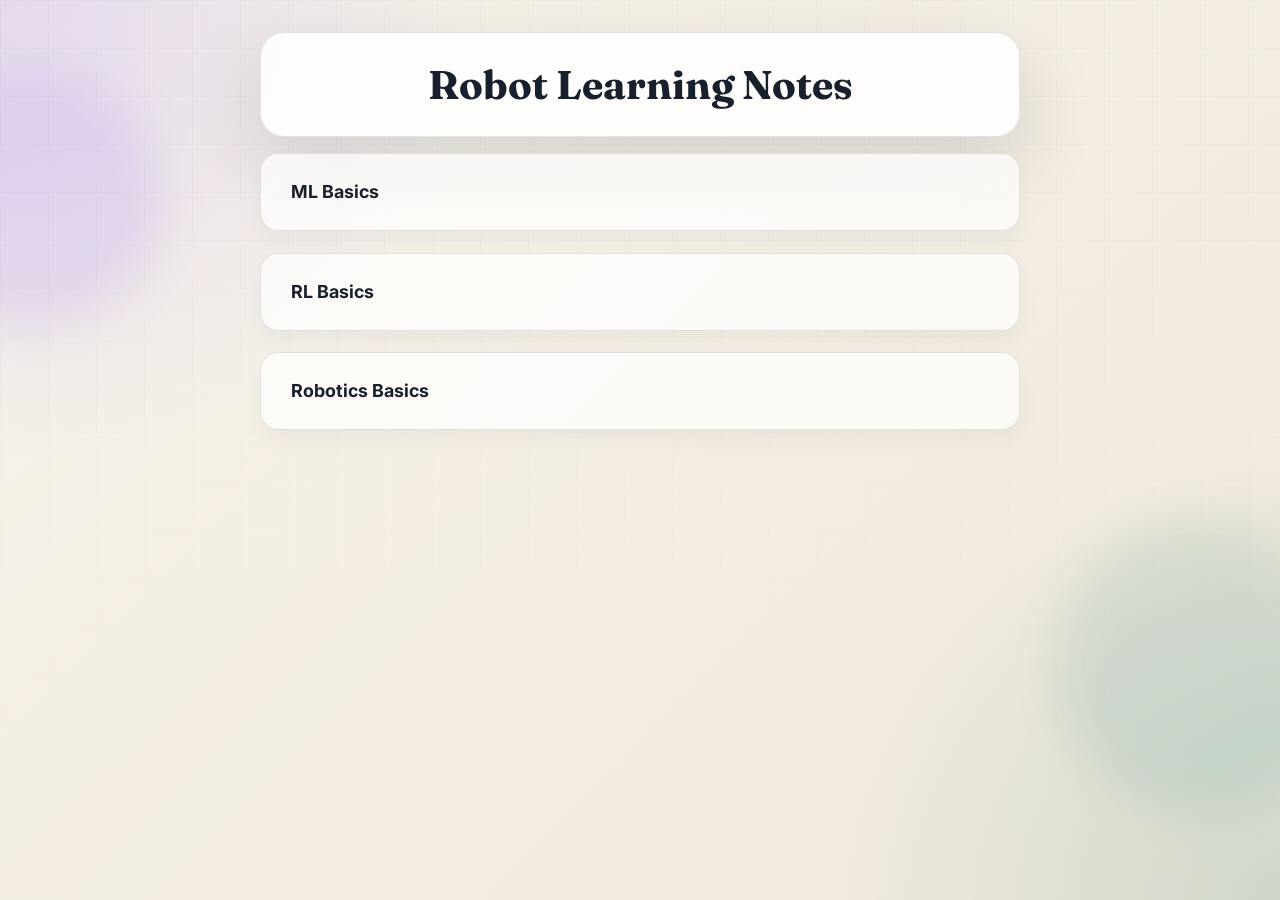
<file: index.html>
<!doctype html>
<html lang="en">
  <head>
    <meta charset="utf-8" />
    <meta name="viewport" content="width=device-width, initial-scale=1" />
    <meta name="description" content="Robot learning notes and study materials." />
    <title>Robot Learning Notes | Contents</title>
    <link rel="preconnect" href="https://fonts.googleapis.com" />
    <link rel="preconnect" href="https://fonts.gstatic.com" crossorigin />
    <link href="https://fonts.googleapis.com/css2?family=Fraunces:opsz,wght@9..144,400;9..144,600;9..144,700&family=Inter:wght@400;500;600;700&display=swap" rel="stylesheet" />
    <link rel="stylesheet" href="shared/styles.css?v=1" />
  </head>
  <body>
    <div class="backdrop backdrop-a"></div>
    <div class="backdrop backdrop-b"></div>

    <main class="shell shell-contents">
      <aside class="rail rail-contents">
        <div class="brand">
          <h1>Robot Learning Notes</h1>
        </div>

        <nav class="contents" aria-label="Contents">
          <a class="contents-item" href="ml-basics/">
            <span class="contents-title">ML Basics</span>
          </a>
          <a class="contents-item" href="rl-basics/">
            <span class="contents-title">RL Basics</span>
          </a>
          <a class="contents-item" href="robotics-basics/">
            <span class="contents-title">Robotics Basics</span>
          </a>
        </nav>
      </aside>
    </main>
  </body>
</html>
</file>
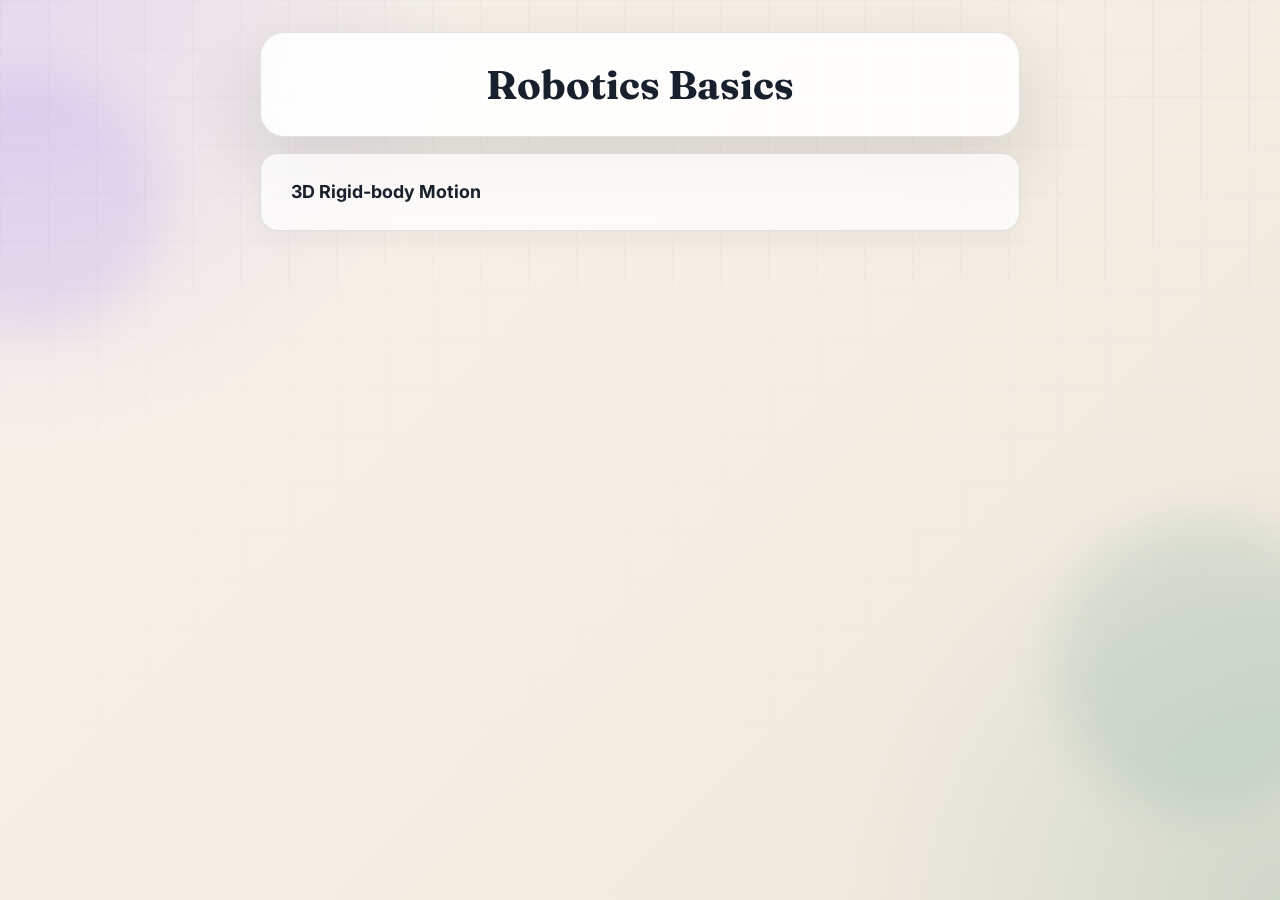
<file: robotics-basics/index.html>
<!doctype html>
<html lang="en">
  <head>
    <meta charset="utf-8" />
    <meta name="viewport" content="width=device-width, initial-scale=1" />
    <meta name="description" content="Robotics basics notes rendered as a clean, math-friendly website." />
    <title>Robotics Basics | Contents</title>
    <link rel="preconnect" href="https://fonts.googleapis.com" />
    <link rel="preconnect" href="https://fonts.gstatic.com" crossorigin />
    <link href="https://fonts.googleapis.com/css2?family=Fraunces:opsz,wght@9..144,400;9..144,600;9..144,700&family=Inter:wght@400;500;600;700&display=swap" rel="stylesheet" />
    <link rel="stylesheet" href="../shared/styles.css?v=1" />
    <script defer src="notes-config.js"></script>
    <script defer src="../shared/notes-renderer.js"></script>
  </head>
  <body>
    <div class="backdrop backdrop-a"></div>
    <div class="backdrop backdrop-b"></div>

    <main class="shell shell-contents">
      <aside class="rail rail-contents">
        <div class="brand">
          <h1 data-section-title>Robotics Basics</h1>
        </div>

        <nav class="contents" aria-label="Contents">
          <a class="contents-item is-active" href="note.html?note=3d-rigid-motion.md">
            <span class="contents-title">3D Rigid-body Motion</span>
          </a>
        </nav>
      </aside>
    </main>
  </body>
</html>
</file>
<file: shared/styles.css>
:root {
  color-scheme: light;
  --bg: #f3efe6;
  --panel: rgba(255, 255, 255, 0.72);
  --panel-strong: rgba(255, 255, 255, 0.88);
  --text: #18202d;
  --muted: #5d6472;
  --line: rgba(24, 32, 45, 0.12);
  --accent: #8a5cf6;
  --accent-2: #0f766e;
  --shadow: 0 28px 80px rgba(16, 24, 40, 0.14);
}

* {
  box-sizing: border-box;
}

html {
  scroll-behavior: smooth;
}

body {
  margin: 0;
  min-height: 100vh;
  color: var(--text);
  background:
    radial-gradient(circle at top left, rgba(138, 92, 246, 0.18), transparent 30%),
    radial-gradient(circle at bottom right, rgba(15, 118, 110, 0.14), transparent 28%),
    linear-gradient(135deg, #f8f4ec 0%, #efe7da 100%);
  font-family: "Inter", sans-serif;
}

body::before {
  content: "";
  position: fixed;
  inset: 0;
  pointer-events: none;
  background-image:
    linear-gradient(rgba(24, 32, 45, 0.04) 1px, transparent 1px),
    linear-gradient(90deg, rgba(24, 32, 45, 0.04) 1px, transparent 1px);
  background-size: 48px 48px;
  mask-image: linear-gradient(to bottom, rgba(0, 0, 0, 0.55), transparent 88%);
}

.backdrop {
  position: fixed;
  border-radius: 999px;
  filter: blur(24px);
  opacity: 0.55;
  pointer-events: none;
}

.backdrop-a {
  top: 8vh;
  left: -6rem;
  width: 16rem;
  height: 16rem;
  background: rgba(138, 92, 246, 0.22);
}

.backdrop-b {
  right: -4rem;
  bottom: 10vh;
  width: 18rem;
  height: 18rem;
  background: rgba(15, 118, 110, 0.18);
}

.shell {
  position: relative;
  z-index: 1;
  display: grid;
  grid-template-columns: minmax(240px, 320px) minmax(0, 1fr);
  gap: 2rem;
  width: min(1240px, calc(100vw - 32px));
  margin: 0 auto;
  padding: 32px 0 48px;
}

.shell-contents {
  grid-template-columns: minmax(420px, 760px);
  justify-content: center;
}

.shell-note {
  grid-template-columns: minmax(0, 966px);
  justify-content: center;
  width: min(1066px, calc(100vw - 32px));
}

.rail,
.page {
  min-width: 0;
}

.rail {
  position: sticky;
  top: 24px;
  align-self: start;
  display: grid;
  gap: 1rem;
}

.brand {
  display: flex;
  align-items: center;
  justify-content: center;
  padding: 2rem;
  border: 1px solid var(--line);
  border-radius: 24px;
  background: var(--panel-strong);
  box-shadow: var(--shadow);
}

.brand h1,
.brand-link,
.hero h2 {
  margin: 0;
  font-family: "Fraunces", serif;
  font-weight: 700;
  line-height: 0.98;
}

.brand h1 {
  font-size: clamp(1.8rem, 4vw, 2.5rem);
  text-align: center;
}

.brand-link {
  display: block;
  font-size: 1.6rem;
  text-align: center;
  color: var(--text);
  text-decoration: none;
}

.brand-link:hover {
  text-decoration: underline;
}

.contents {
  display: grid;
  gap: 1.35rem;
}

.contents-item {
  display: grid;
  gap: 0.2rem;
  width: 100%;
  padding: 1.7rem 1.9rem;
  border: 1px solid var(--line);
  border-radius: 18px;
  background: var(--panel);
  color: var(--text);
  text-align: left;
  font: inherit;
  cursor: pointer;
  box-shadow: 0 12px 24px rgba(16, 24, 40, 0.04);
  text-decoration: none;
}

.contents-item:hover {
  border-color: rgba(138, 92, 246, 0.28);
  transform: translateY(-1px);
}

.contents-item.is-active {
  background: linear-gradient(160deg, rgba(138, 92, 246, 0.12), rgba(255, 255, 255, 0.92));
  border-color: rgba(138, 92, 246, 0.32);
}

.contents-title {
  font-size: clamp(0.95rem, 1.4vw, 1.15rem);
  font-weight: 700;
  line-height: 1.2;
}

.back-link {
  display: grid;
  place-items: center;
  padding: 0.9rem 1rem;
  border: 1px solid var(--line);
  border-radius: 18px;
  background: var(--panel);
  color: var(--text);
  text-decoration: none;
  box-shadow: 0 12px 24px rgba(16, 24, 40, 0.04);
}

.back-link:hover {
  border-color: rgba(138, 92, 246, 0.28);
  transform: translateY(-1px);
}

.card {
  padding: 1rem 1.05rem;
  border: 1px solid var(--line);
  border-radius: 20px;
  background: var(--panel);
  backdrop-filter: blur(14px);
}

.card-accent {
  background: linear-gradient(160deg, rgba(138, 92, 246, 0.16), rgba(255, 255, 255, 0.72));
}

.card-label {
  margin: 0 0 0.5rem;
  font-size: 0.75rem;
  font-weight: 700;
  letter-spacing: 0.14em;
  text-transform: uppercase;
  color: var(--muted);
}

.card-text {
  margin: 0;
  line-height: 1.6;
  color: var(--text);
}

.card-text span {
  font-weight: 700;
}

.page {
  display: grid;
  gap: 1.25rem;
}

.hero {
  padding: 1.45rem 1.6rem 1.5rem;
  border: 1px solid var(--line);
  border-radius: 28px;
  background: linear-gradient(135deg, rgba(255, 255, 255, 0.9), rgba(255, 255, 255, 0.62));
  box-shadow: var(--shadow);
  backdrop-filter: blur(18px);
}

.hero h2 {
  font-size: clamp(2.4rem, 5vw, 4.6rem);
}

.hero-copy {
  max-width: 70ch;
  margin: 1rem 0 0;
  font-size: 1.05rem;
  line-height: 1.75;
  color: var(--muted);
}

.content {
  padding: 1.45rem 1.6rem 1.75rem;
  border: 1px solid var(--line);
  border-radius: 28px;
  background: rgba(255, 255, 255, 0.8);
  box-shadow: var(--shadow);
  backdrop-filter: blur(16px);
}

.loading {
  padding: 2rem 0;
  color: var(--muted);
}

.content .proof-block {
  margin: 1rem 0 1.5rem;
  padding: 0.8rem 1rem;
  border: 1px solid var(--line);
  border-left: 3px solid var(--accent-2);
  border-radius: 8px;
  background: var(--panel);
}

.proof-block > summary {
  cursor: pointer;
  font-weight: 600;
  line-height: 1.6;
}

.proof-block > summary:focus-visible {
  outline: 2px solid var(--accent-2);
  outline-offset: 4px;
}

.proof-block[open] > summary {
  margin-bottom: 1rem;
  padding-bottom: 0.6rem;
  border-bottom: 1px solid var(--line);
}

.proof-block > :last-child {
  margin-bottom: 0;
}

.math-block {
  display: flex;
  align-items: center;
  gap: 1rem;
  margin: 0.4rem 0 1rem;
  padding: 0;
  border: 0;
  background: transparent;
  border-radius: 0;
}

.math-block-body {
  flex: 1;
  min-width: 0;
}

.equation-number,
.equation-ref,
.equation-number:link,
.equation-number:visited,
.equation-number:hover,
.equation-number:active,
.equation-ref:link,
.equation-ref:visited,
.equation-ref:hover,
.equation-ref:active {
  color: var(--text) !important;
  text-decoration: none !important;
  font-weight: 700;
}

.equation-number {
  flex: 0 0 auto;
  font-size: 0.92rem;
  white-space: nowrap;
}

.equation-ref:hover,
.equation-number:hover {
  text-decoration: underline;
}

.content h1,
.content h2,
.content h3,
.content h4 {
  font-family: "Fraunces", serif;
  line-height: 1.1;
  margin: 1.8rem 0 0.8rem;
}

.content h1 {
  font-size: clamp(2rem, 4vw, 3rem);
}

.content h2 {
  font-size: clamp(1.45rem, 2.8vw, 2rem);
}

.content h3 {
  font-size: 1.2rem;
}

.content p,
.content li {
  font-size: 1rem;
  line-height: 1.85;
}

.content p {
  margin: 0 0 1rem;
}

.content ul,
.content ol {
  padding-left: 1.35rem;
  margin: 0 0 1rem;
}

.content li + li {
  margin-top: 0.35rem;
}

.content li > ul,
.content li > ol {
  margin-top: 0.35rem;
  margin-bottom: 0;
}

.content strong {
  color: var(--text);
}

.content hr {
  border: 0;
  height: 1px;
  margin: 2rem 0;
  background: var(--line);
}

.katex-display {
  overflow-x: auto;
  overflow-y: hidden;
  margin: 0;
  padding: 0;
}

.math-block .katex-display {
  margin: 0;
}

.note-figure {
  --figure-width: 80%;
  margin: 1.4rem 0 1.6rem;
  text-align: center;
}

.note-figure img {
  display: block;
  width: min(var(--figure-width), 100%);
  max-width: 100%;
  height: auto;
  margin: 0 auto;
  border-radius: 8px;
}

.note-figure figcaption {
  margin-top: 0.65rem;
  color: var(--muted);
  font-size: 0.92rem;
  line-height: 1.5;
}

.algorithm-block {
  margin: 1.2rem 0 1.4rem;
  border: 1px solid var(--line);
  border-radius: 8px;
  background: color-mix(in srgb, var(--panel) 86%, white);
  overflow: hidden;
}

.algorithm-block figcaption {
  padding: 0.75rem 1rem;
  border-bottom: 1px solid var(--line);
  color: var(--text);
  font-weight: 700;
}

.algorithm-body {
  padding: 0.8rem 1rem;
}

.algorithm-line {
  padding-left: calc(var(--indent) * 1.4rem);
  font-family: ui-monospace, SFMono-Regular, Menlo, Monaco, Consolas, "Liberation Mono", monospace;
  font-size: 0.94rem;
  line-height: 1.8;
  color: var(--text);
  white-space: normal;
}

.code-block {
  margin: 1.15rem 0 1.35rem;
  padding: 1rem;
  overflow-x: auto;
  border: 1px solid var(--line);
  border-radius: 8px;
  background: #fafafa;
  box-shadow: inset 0 1px 0 rgba(255, 255, 255, 0.85);
}

.code-block code {
  font-family: ui-monospace, SFMono-Regular, Menlo, Monaco, Consolas, "Liberation Mono", monospace;
  font-size: 0.92rem;
  line-height: 1.65;
  color: #24292f;
  white-space: pre;
  background: transparent;
}

.syntax-comment {
  color: #6a737d;
  font-style: italic;
}

.syntax-keyword {
  color: #d73a49;
  font-weight: 700;
}

.syntax-string {
  color: #032f62;
}

.syntax-number {
  color: #005cc5;
}

.syntax-builtin {
  color: #6f42c1;
}

@media (max-width: 960px) {
  .shell {
    grid-template-columns: 1fr;
  }

  .rail {
    position: static;
  }
}

@media (max-width: 640px) {
  .shell {
    width: min(100vw - 20px, 1240px);
    padding-top: 16px;
    padding-bottom: 24px;
  }

  .shell-contents {
    grid-template-columns: minmax(0, 1fr);
  }

  .hero,
  .content,
  .brand,
  .card {
    border-radius: 22px;
  }

  .hero,
  .content {
    padding-left: 1rem;
    padding-right: 1rem;
  }
}
</file>
